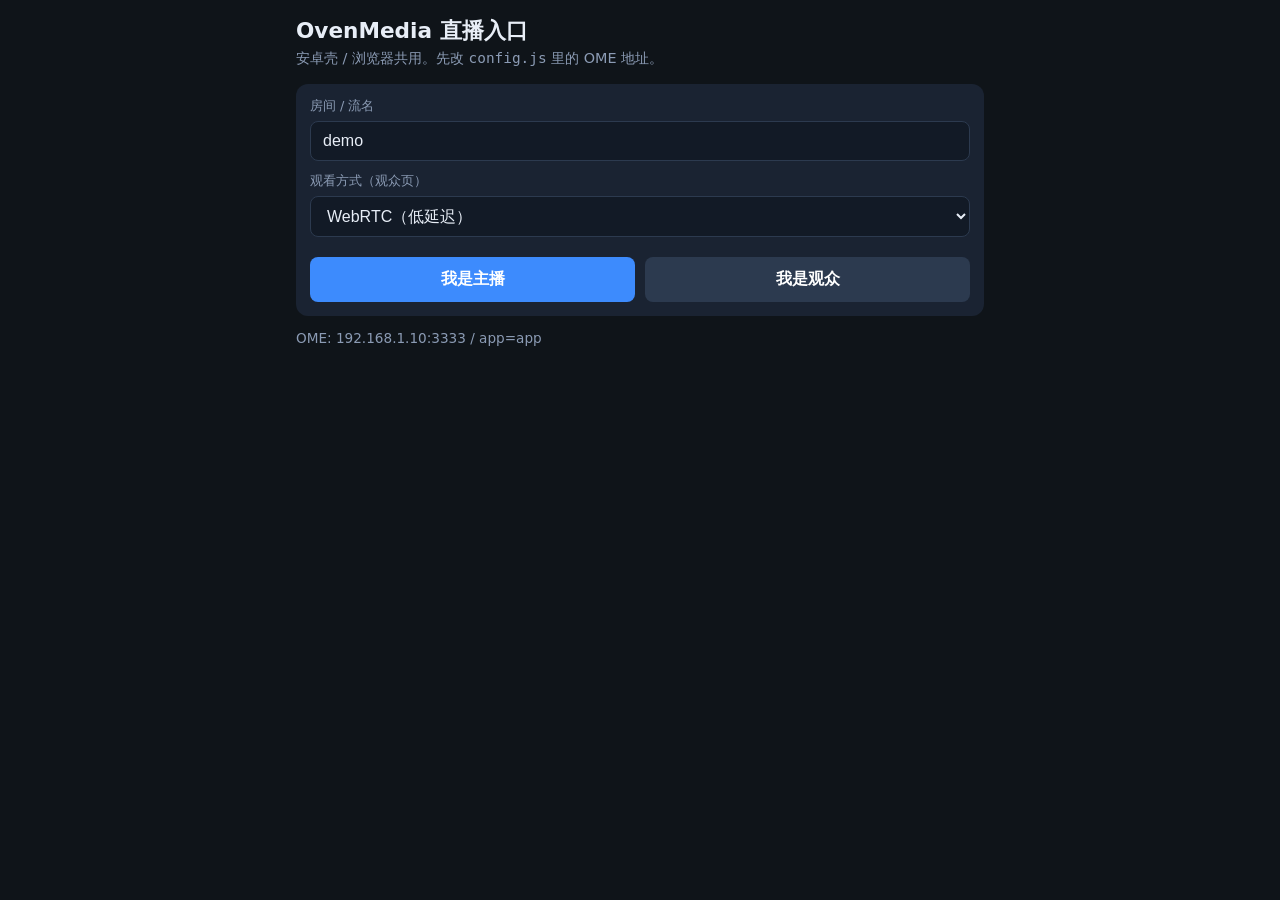
<file: WHIP-WHEP/OvenMedia-Web/web/index.html>
<!DOCTYPE html>
<html lang="zh-CN">
<head>
  <meta charset="UTF-8" />
  <meta name="viewport" content="width=device-width, initial-scale=1, viewport-fit=cover" />
  <title>直播入口</title>
  <link rel="stylesheet" href="./common.css" />
</head>
<body>
  <div class="wrap">
    <header>
      <h1>OvenMedia 直播入口</h1>
      <p>安卓壳 / 浏览器共用。先改 <code>config.js</code> 里的 OME 地址。</p>
    </header>

    <div class="panel">
      <label for="stream">房间 / 流名</label>
      <input id="stream" type="text" value="demo" autocomplete="off" />

      <label for="mode">观看方式（观众页）</label>
      <select id="mode">
        <option value="webrtc">WebRTC（低延迟）</option>
        <option value="llhls">LL-HLS（更易扩规模）</option>
      </select>

      <div class="nav">
        <a class="btn" id="goHost" href="#">我是主播</a>
        <a class="btn secondary" id="goAudience" href="#">我是观众</a>
      </div>
    </div>

    <p class="status" id="hint"></p>
  </div>

  <script src="./config.js"></script>
  <script>
    const streamInput = document.getElementById("stream");
    const modeSelect = document.getElementById("mode");
    const hint = document.getElementById("hint");

    const q = new URLSearchParams(location.search);
    if (q.get("stream") || q.get("room") || q.get("id")) {
      streamInput.value = LiveUrls.streamName();
    }

    function build(page, role) {
      const stream = encodeURIComponent(streamInput.value.trim() || LIVE_CONFIG.defaultStream);
      const mode = modeSelect.value;
      return `./${page}?stream=${stream}&role=${role}&mode=${mode}`;
    }

    document.getElementById("goHost").addEventListener("click", (e) => {
      e.preventDefault();
      location.href = build(LIVE_CONFIG.hostPage, "host");
    });
    document.getElementById("goAudience").addEventListener("click", (e) => {
      e.preventDefault();
      location.href = build(LIVE_CONFIG.audiencePage, "audience");
    });

    hint.textContent =
      `OME: ${LIVE_CONFIG.omeHost}:${LIVE_CONFIG.omeHttpPort} / app=${LIVE_CONFIG.app}`;

    // 深链：?role=host|audience 直接进入
    const role = LiveUrls.role();
    if (role === "host") location.replace(build(LIVE_CONFIG.hostPage, "host"));
    if (role === "audience" || role === "viewer") location.replace(build(LIVE_CONFIG.audiencePage, "audience"));
  </script>
</body>
</html>
</file>
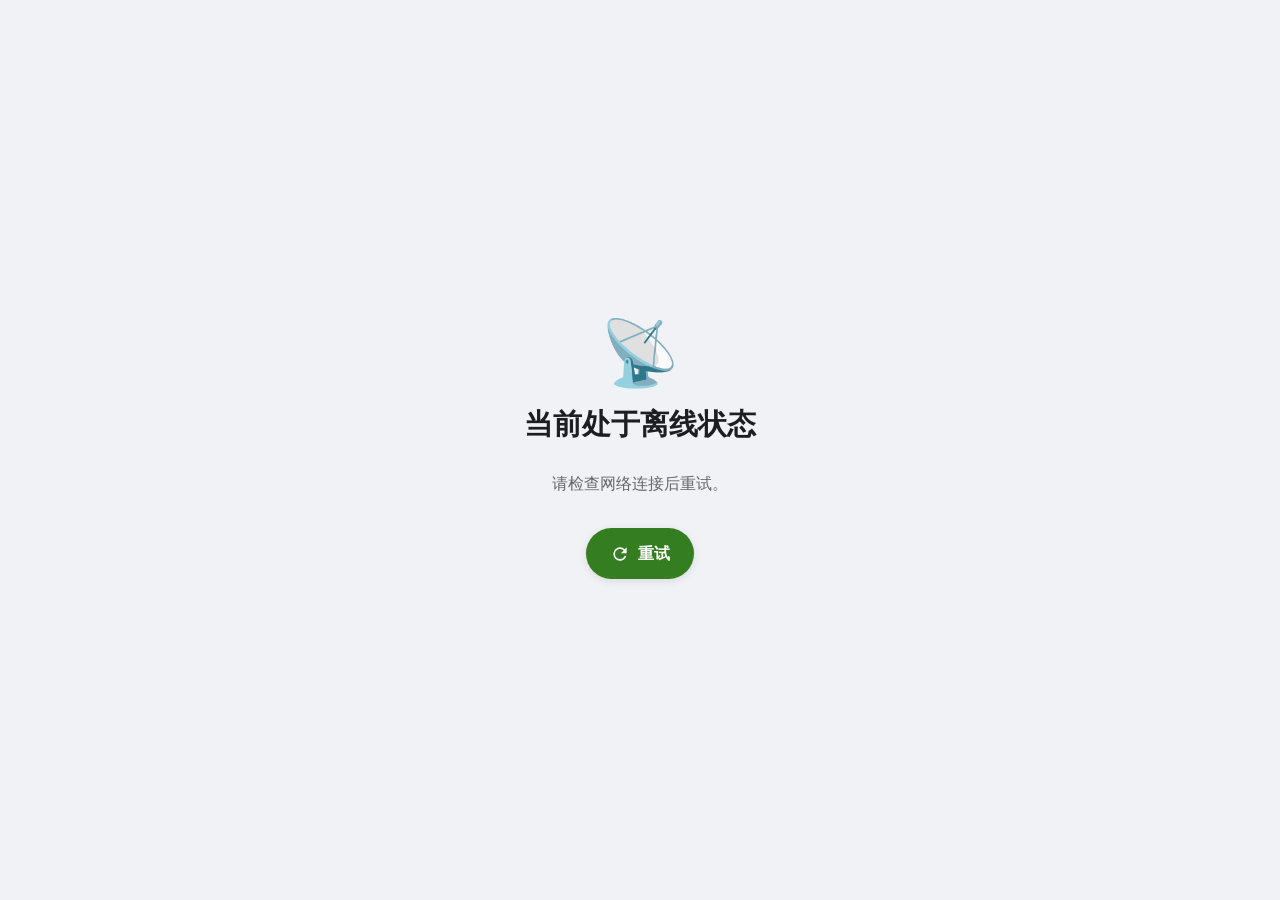
<file: WHIP-WHEP/OvenMedia-Web/android/app/src/main/assets/web/offline.html>
<!DOCTYPE html>
<html lang="zh-CN">
<head>
	<meta http-equiv="Content-Type" content="text/html;charset=UTF-8">
	<meta name="viewport" content="width=device-width,initial-scale=1,maximum-scale=1">
	<title>离线模式</title>
	<link rel="stylesheet" type="text/css" href="style.css">
</head>
<body>
<main class="error-container">
	<div class="error-icon">📡</div>
	<h1 class="error-title">当前处于离线状态</h1>
	<p class="error-message">
		请检查网络连接后重试。
	</p>
	<a href="refresh:URL" class="retry-button">
		<svg xmlns="http://www.w3.org/2000/svg" viewBox="0 0 24 24">
			<path d="M17.65,6.35C16.2,4.9,14.21,4,12,4A8,8,0,0,0,4,12a8,8,0,0,0,8,8c3.73,0,6.84-2.55,7.73-6h-2.08c-.82,2.33-3.04,4-5.65,4-3.31,0-6-2.69-6-6s2.69-6,6-6c1.66,0,3.14.69,4.22,1.78L13,11h7V4l-2.35,2.35z"/>
		</svg>
		<span>重试</span>
	</a>
</main>
</body>
</html>
</file>
<file: WHIP-WHEP/OvenMedia-Web/web/common.css>
:root {
  --bg: #0f1419;
  --panel: #1a2332;
  --text: #e8eef7;
  --muted: #8b9bb4;
  --accent: #3d8bfd;
  --danger: #e35d6a;
  --ok: #3dd68c;
}

* { box-sizing: border-box; }
html, body {
  margin: 0;
  min-height: 100%;
  background: var(--bg);
  color: var(--text);
  font-family: "Segoe UI", system-ui, sans-serif;
}

a { color: var(--accent); }

.wrap {
  max-width: 720px;
  margin: 0 auto;
  padding: 16px;
}

header h1 {
  margin: 0 0 4px;
  font-size: 1.35rem;
  font-weight: 650;
}
header p {
  margin: 0 0 16px;
  color: var(--muted);
  font-size: 0.9rem;
}

.panel {
  background: var(--panel);
  border-radius: 12px;
  padding: 14px;
  margin-bottom: 14px;
}

label {
  display: block;
  font-size: 0.8rem;
  color: var(--muted);
  margin-bottom: 6px;
}

input, select {
  width: 100%;
  padding: 10px 12px;
  border-radius: 8px;
  border: 1px solid #2c3a4f;
  background: #121a26;
  color: var(--text);
  font-size: 1rem;
  margin-bottom: 12px;
}

.row {
  display: flex;
  gap: 10px;
  flex-wrap: wrap;
}

.row > * { flex: 1 1 140px; }

.btn {
  display: inline-flex;
  align-items: center;
  justify-content: center;
  gap: 6px;
  border: 0;
  border-radius: 8px;
  padding: 12px 16px;
  font-size: 1rem;
  font-weight: 600;
  cursor: pointer;
  text-decoration: none;
  color: #fff;
  background: var(--accent);
}
.btn.secondary { background: #2c3a4f; }
.btn.danger { background: var(--danger); }
.btn:disabled { opacity: 0.5; cursor: not-allowed; }

.video-box {
  position: relative;
  width: 100%;
  aspect-ratio: 9 / 16;
  max-height: 70vh;
  background: #000;
  border-radius: 12px;
  overflow: hidden;
  margin-bottom: 12px;
}
.video-box video,
.video-box #player {
  width: 100%;
  height: 100%;
  object-fit: contain;
  background: #000;
}

.status {
  font-size: 0.85rem;
  color: var(--muted);
  word-break: break-all;
}
.status.ok { color: var(--ok); }
.status.err { color: var(--danger); }

.nav {
  display: flex;
  gap: 10px;
  margin-top: 8px;
}
.nav a { flex: 1; text-align: center; }
</file>
<file: WHIP-WHEP/OvenMedia-Web/android/app/src/main/assets/web/style.css>
:root {
    --background-color: #f0f2f5;
    --card-background: #ffffff;
    --text-color: #1c1e21;
    --primary-color: #449a2f;
    --primary-dark: #3e862c;
    --accent-color: #347e21;
    --border-radius: 12px;
    --box-shadow: 0 2px 8px rgba(0, 0, 0, 0.1);

}

/* Dark theme variables */
body.dark-mode {
    --background-color: #121212;
    --card-background: #1e1e1e;
    --text-color: #e0e0e0;
    --primary-color: #4b9e37;
    --primary-dark: #3c802b;

}

body.dark-mode .app-header {
    background: linear-gradient(to bottom right, #0d5503, #0e150d);

}

body.dark-mode .card {
    box-shadow: 0 2px 8px rgba(0, 0, 0, 0.4);
}

body.dark-mode .card h2, body.dark-mode .card h3 {
    color: var(--primary-color);
}

body.dark-mode .fetch-loc, body.dark-mode .feature-list-block {
    background-color: #2a2a2a;
    border: 1px solid #333;
}

body.dark-mode .feature-list-block h3 {
    color: #ccc;
}

body.dark-mode .file-input-label {
    background-color: #333;
    color: #e0e0e0;
}
body.dark-mode .file-input-label:hover {
    background-color: #444;
}

body.dark-mode .app-footer {
    color: #888;
}

* {
    box-sizing: border-box;
    -webkit-tap-highlight-color: transparent;
}

body {
    background-color: var(--background-color);
    color: var(--text-color);
    font-family: -apple-system, BlinkMacSystemFont, "Segoe UI", Roboto, "Helvetica Neue", Arial, sans-serif;
    margin: 0;
    line-height: 1.6;
    -webkit-user-select: none;
    -moz-user-select: -moz-none;
    -ms-user-select: none;
    user-select: none;
    transition: background-color 0.3s, color 0.3s;
}

[contenteditable], input, textarea {
    -webkit-user-select: text;
    user-select: text;
}

a {
    color: var(--primary-color);
    text-decoration: none;
}

.app-header {
    background: linear-gradient(to bottom right, #559645, #187202);
    color: white;
    text-align: center;
    padding: 2rem 1rem 1rem;

}

.header-logo {
    max-width: 300px;
    width: 80%;
    margin: 1rem auto;
    display: block;

}

.app-header h1 {
    margin: 0;
    font-size: 1.8rem;
    font-weight: 600;
}

.app-header p {
    margin: 0.5rem 0 0;
    opacity: 0.9;
}

.container {
    padding: 1rem;
    max-width: 800px;
    margin: 0 auto;
}

.card {
    background-color: var(--card-background);
    border-radius: var(--border-radius);
    box-shadow: var(--box-shadow);
    padding: 1.5rem;
    margin-bottom: 1rem;
    transition: background-color 0.3s, box-shadow 0.3s;
}

.card h2, .card h3 {
    margin-top: 0;
    font-size: 1.4rem;
    color: var(--primary-dark);
    display: flex;
    align-items: center;
}

.card h2 .icon, .card h3 .icon {
    margin-right: 0.75rem;
    font-size: 1.5rem;
}

.card p {
    margin-bottom: 1rem;

}

input[type="file"] {
    display: none;
}

.file-input-label {
    background-color: #e4e6eb;
    color: #4b4f56;
    padding: 0.6rem 1rem;
    border-radius: 6px;
    cursor: pointer;
    display: inline-block;
    font-weight: 500;

}

.file-input-label:hover {
    background-color: #d8dade;
}

.gallery {
    display: flex;
    flex-wrap: wrap;
    gap: 10px;
    margin: .5rem 0;
}

.gallery canvas {
    max-width: 100px;
    height: auto;
    border-radius: 8px;
    box-shadow: 0 1px 3px rgba(0,0,0,0.1);
}

.action-button, .plugin-button {
    display: block;
    width: 100%;
    text-align: center;
    background-color: var(--accent-color);
    color: white;
    padding: 0.8rem 1rem;
    border-radius: 6px;
    font-weight: 600;
    margin-top: 0.5rem;
    border: none;
    cursor: pointer;
    font-size: 1rem;
}

.action-button:hover, .plugin-button:hover {
    opacity: 0.9;
}

.plugin-button:disabled {
    background-color: #aaa;
    cursor: not-allowed;
}

.plugin-button.premium-button {
    background-color: #f7b731;
    margin-top: 1rem;
}

.fetch-loc, .feature-list-block {
    margin-top: 1rem;
    padding: 0.75rem;
    background-color: #e2eaf6;
    border-radius: var(--border-radius);

}

.fetch-loc b {
    font-weight: 600;
}

.premium-button {
    background: linear-gradient(45deg, #FFD700, #FFA500);
    color: color(display-p3 0.39 0.246 0.012);

}

.sponsor-button {
    background-color: #2b2e34;
    display: flex;
    align-items: center;
    justify-content: center;

}

.sponsor-logo {
    height: 1.5rem;
    width: auto;
    margin-right: 0.5rem;
}

.feature-list {
	margin: 0;
	padding-left: 1.2em;
	list-style: none;
}

.feature-list li {
    margin: 0.5em 0;
    font-size: 0.85em;
    font-weight: 500;

}

.feature-list-block h3 {
    color: #515152;
    margin: .5rem 0;

}

.feature-list-block small {
    font-size: .85em;
    font-weight: bold;
}

.app-header b {
    font-weight: 500;
    font-size: .95em;
}

.alt-features small {
	display: block;
	margin-top: 0.5em;
}

/* Theme switcher styles */
.theme-switcher {
    display: flex;
    justify-content: center;
    gap: 20px;
    margin-top: 1rem;

}

.theme-switcher button {
    padding: 8px 20px;
    border: 1px solid var(--primary-color);
    background-color: transparent;
    color: var(--primary-color);
    border-radius: 20px;
    cursor: pointer;
    font-size: 1rem;
    font-weight: 500;

}
body.dark-mode .theme-switcher button {
    color: #e0e0e0;
    border-color: #e0e0e0;
}
.theme-switcher button.active {
    background-color: var(--primary-color);
    color: white;
}
body.dark-mode .theme-switcher button.active {
    background-color: var(--primary-color);
    color: #121212;
}

.error-container {
    display: flex;
    flex-direction: column;
    align-items: center;
    justify-content: center;
    text-align: center;
    height: 100vh;
    padding: 1rem;
}

.error-icon {
    font-size: 4rem;
    color: var(--error-color);
    line-height: 1;
}

.error-title {
    font-size: 1.8rem;
    font-weight: 600;
    color: var(--error-color);
    margin: 1rem 0 0.5rem;
}

.error-message {
    font-size: 1rem;
    color: #65676b;
    max-width: 400px;
    margin-bottom: 2rem;
}

.retry-button {
    display: inline-flex;
    align-items: center;
    justify-content: center;
    background-color: var(--accent-color);
    color: white;
    padding: 0.8rem 1.5rem;
    border-radius: 50px; /* Pill shape */
    font-weight: 600;
    border: none;
    cursor: pointer;
    font-size: 1rem;
    box-shadow: var(--box-shadow);
    transition: transform 0.2s ease;
}

.retry-button:hover {
    transform: scale(1.05);
}

.retry-button svg {
    width: 20px;
    height: 20px;
    margin-right: 0.5rem;
    fill: white;
}

.app-footer {
    text-align: center;
    padding: 2rem 1rem 3rem;
    font-size: 0.9rem;
    color: #65676b;
}
</file>
